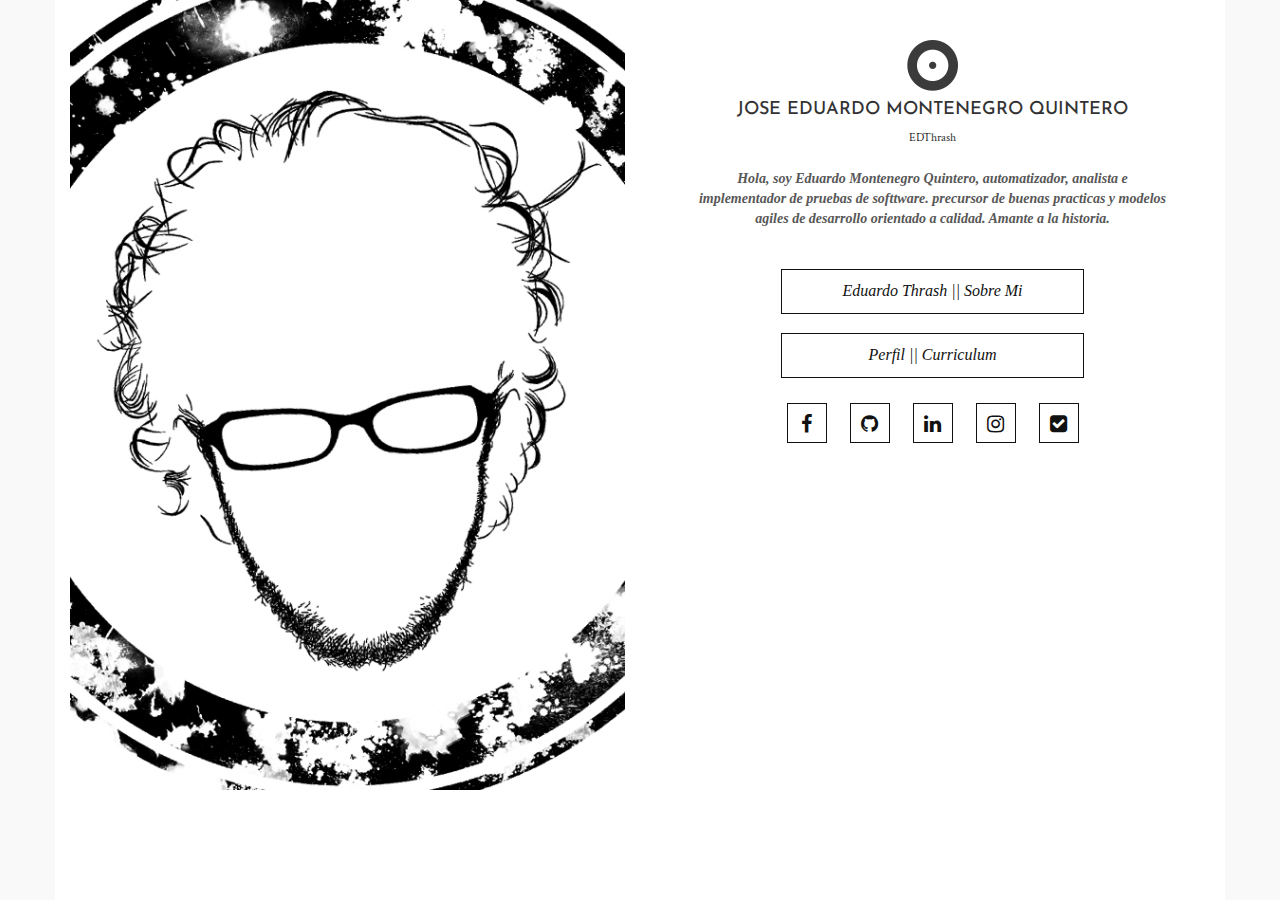
<file: index.html>
<!DOCTYPE html>
<html lang="en">
   <head>
      <meta charset="utf-8">
      <meta http-equiv="X-UA-Compatible" content="IE=edge">
      <meta name="viewport" content="width=device-width, initial-scale=1">
      <title>EDThrash : Home</title>
      <link rel="icon" type="image/icon" href="assets/images/tabicon.ico">
      <link rel="stylesheet" type="text/css" href="">
      <link href="assets/css/bootstrap.min.css" rel="stylesheet">
      <link href="assets/css/bootstrap-theme.min.css" rel="stylesheet">
      <link href="assets/css/font-awesome.min.css" rel="stylesheet">
      <link href="https://fonts.googleapis.com/css?family=Open+Sans:400,400i,600,700,700i" rel="stylesheet">
      <link href="https://fonts.googleapis.com/css?family=Crimson+Text:400,700,700i|Josefin+Sans:700" rel="stylesheet">
      <link href="assets/css/main.css" rel="stylesheet">
      <link rel="icon" href="assets/images/logo.png">
      <link rel="stylesheet" href="https://cdnjs.cloudflare.com/ajax/libs/animate.css/3.5.2/animate.min.css">
   </head>
   <body>
      <div id="index">
         <!-- Index starts here -->
         <div class="container main">
            <div class="row home">
               <div id = "index_left" class="col-md-6 left">
                  <img class="img-responsive img-rabbit" src="assets/images/about2.jpg">
               </div>
               <div id = "index_right" class="col-md-6 text-center right">
                  <div class="logo">
                     <img src="assets/images/logo.png">
                     <h4>JOSE EDUARDO MONTENEGRO QUINTERO</h4>
                     <h6>EDThrash</h6>
                  </div>
                  <p class="home-description">
                     Hola, soy Eduardo Montenegro Quintero, automatizador, analista e implementador de pruebas de softtware. precursor de buenas practicas y modelos agiles de desarrollo orientado a calidad. Amante a la historia.
                  </p>
                  <!--<a href="/mensajes-facebook.html" target="_blank" id="btn-msg-face">Envíanos un mensaje</a>-->
                  <div class="btn-group-vertical custom_btn animated slideinright">
                     <div id="about" class="btn btn-rabbit">Eduardo Thrash || Sobre Mi</div>
                     <div id="profile" class="btn btn-rabbit">Perfil || Curriculum</div>
                     <!--
                     <div id="works" class="btn btn-rabbit">Proyectos || Portfolio</div>
                     <div id="blog" class="btn btn-rabbit">Blog || Muy interesante</div>
                     <div id="contact" class="btn btn-rabbit">Contacto || Hablemos</div>
                   -->
                  </div>
                  <div class="social">
                     <a target="_blank" href="https://www.facebook.com/eduardo.thrash"><i class="fa fa-facebook" aria-hidden="true"></i></a>
                     <a target="_blank" href="https://github.com/eduardo-thrash"><i class="fa fa-github" aria-hidden="true"></i></a>
                     <a target="_blank" href="https://www.linkedin.com/in/eduardo-montenegro-quintero-16a56990/"><i class="fa fa-linkedin" aria-hidden="true"></i></a>
                     <a target="_blank" href="https://www.instagram.com/eduardo_thrash/"><i class="fa fa-instagram" aria-hidden="true"></i></a>
                     <a target="_blank" href="https://eduardo-thrash.github.io/learnQA/"><i class="fa fa-check-square" aria-hidden="true"></i></a>
                  </div>
               </div>
            </div>
         </div>
      </div>
      <!-- index ends here -->
      <div id="about_scroll" class="pages ">
         <!-- about strats here  -->
         <div class="container main">
            <div class="row">



               <div class="col-md-6 left" id="about_left">
                  <a href="#index" class="btn btn-rabbit back" style="margin-top: 13px;"> <i class="fa fa-angle-left" aria-hidden="true"></i> Back to home </a>
                  <div class= "col-md-12" style="margin-bottom: 15px;">
                    <div class= "col-md-4">
                      <img class="img-responsive img-thrashMedium" src="assets/images/home2.jpg">

                    </div>
                    <div class= "col-md-8">
                      <div id="watermark">
                         <h2 class="page-title" text-center>Hola</h2>

                         <div class="marker">H</div>
                         <p class='info' style="line-height: 20px; fon-size: 13px; text-align: justify;">Soy Jose Eduardo Motenegro Quintero, automatizador de pruebas de software, analista de requerimientos,
                            seguidor a la programación, ineteresado en desarrollo backend y de gusto por el desarrollo frontend.
                         </p>
                      </div>

                    </div>


                  </div>

                  <p class='subtitle' style="font-family: 'Josefin Sans';">Diseño</p>
                  <div class="col-md-12">
                     <div class="col-md-4">
                        <p style="font-weight: bold; font-size: 14px;">Illustrator</p>
                     </div>
                     <div class="col-md-8">
                        <div class="progress" style="height: 10px;">
                           <span class="progress-bar progress-bar-success" style="width: 85%" />
                        </div>
                     </div>
                  </div>
                  <div class="col-md-12">
                     <div class="col-md-4">
                        <p style="font-weight: bold; font-size: 14px;">Photoshop</p>
                     </div>
                     <div class="col-md-8">
                        <div class="progress" style="height: 10px;">
                           <span class="progress-bar progress-bar-success" style="width: 80%" />
                        </div>
                     </div>
                  </div>
                  <p class='subtitle' style="font-family: 'Josefin Sans';">En construcción</p>
                  <div class="col-md-12">
                     <div class="col-md-4">
                        <p style="font-weight: bold; font-size: 14px;">Ruby on Rails</p>
                     </div>
                     <div class="col-md-8">
                        <div class="progress" style="height: 10px;">
                           <span class="progress-bar progress-bar-success" style="width: 10%" />
                        </div>
                     </div>
                  </div>
                  <div class="col-md-12">
                     <div class="col-md-4">
                        <p style="font-weight: bold; font-size: 14px;">Ionic</p>
                     </div>
                     <div class="col-md-8">
                        <div class="progress" style="height: 10px;">
                           <span class="progress-bar progress-bar-success" style="width: 10%" />
                        </div>
                     </div>
                  </div>
                  <div class="col-md-12">
                     <div class="col-md-4">
                        <p style="font-weight: bold; font-size: 14px;">Appium</p>
                     </div>
                     <div class="col-md-8">
                        <div class="progress" style="height: 10px;">
                           <span class="progress-bar progress-bar-success" style="width: 10%" />
                        </div>
                     </div>
                  </div>
                  <div class="col-md-12">
                     <div class="col-md-4">
                        <p style="font-weight: bold; font-size: 14px;">Javascript</p>
                     </div>
                     <div class="col-md-8">
                        <div class="progress" style="height: 10px;">
                           <span class="progress-bar progress-bar-success" style="width: 30%" />
                        </div>
                     </div>
                  </div>
                  <div class="col-md-12">
                     <div class="col-md-4">
                        <p style="font-weight: bold; font-size: 14px;">Specflow</p>
                     </div>
                     <div class="col-md-8">
                        <div class="progress" style="height: 10px;">
                           <span class="progress-bar progress-bar-success" style="width: 90%" />
                        </div>
                     </div>
                  </div>
                  <!--
                     <a href="https://www.facebook.com/messages/t/719158110">Envíanos un mensaje de Facebook</a>
                     <a href="https://api.whatsapp.com/send?phone=0123456789">Envíanos un mensaje de WhatsApp</a>
                     -->
               </div>
               <div class="col-md-6 right" id="about_right">
                  <!--
                     <center>
                        <img class="img-responsive img-thrashMedium" src="assets/images/home2.jpg">
                     </center>
                     -->
                  <p class='subtitle' style="font-family: 'Josefin Sans';">Habilidades principales</p>
                  <p class='subtitle-skills'>Gestión de calidad en pruebas de software</p>
                  <div class="progress">
                     <span class="progress-bar progress-bar-success" style="width: 65%">Microsoft Test Manager / TFS</span>
                     <span class="progress-bar progress-bar-warning" style="width: 25%">Mantis</span>
                     <span class="progress-bar progress-bar-danger" style="width: 10%">Redmine</span>
                  </div>
                  <div class="col-md-12">
                     <div class="progress" style="margin: 10px 0 15px 0;">
                        <span class="progress-bar progress-bar-success" style="width: 90%">Gerhkin | 90%</span>
                     </div>
                  </div>
                  <div class="col-md-12">
                     <div class="progress" style="margin: 10px 0 15px 0;">
                        <span class="progress-bar progress-bar-success" style="width: 90%">Selenium | 90%</span>
                     </div>
                  </div>
                  <div class="col-md-12">
                     <div class="progress" style="margin: 10px 0 15px 0;">
                        <span class="progress-bar progress-bar-success" style="width: 70%">HTML | 70%</span>
                     </div>
                  </div>
                  <div class="col-md-12">
                     <div class="progress" style="margin: 10px 0 15px 0;">
                        <span class="progress-bar progress-bar-success" style="width: 70%">C# | 70%</span>
                     </div>
                  </div>
                  <div class="col-md-12">
                     <div class="progress" style="margin: 10px 0 15px 0;">
                        <span class="progress-bar progress-bar-success" style="width: 75%">Git | 75%</span>
                     </div>
                  </div>
                  <div class="col-md-12">
                     <div class="progress" style="margin: 10px 0 15px 0;">
                        <span class="progress-bar progress-bar-success" style="width: 56%">CSS | 56%</span>
                     </div>
                  </div>
                  <p class='subtitle' style="font-family: 'Josefin Sans';">Habilidades secundarias</p>
                  <div class="col-md-12">
                    <div class="col-md-4">
                      <p class='subtitle-skills'>Base de datos</p>
                    </div>
                    <div class="col-md-8">
                      <div class="progress" style="margin: 10px 0 15px 0;">
                         <span class="progress-bar progress-bar-success" style="width: 60%">SQl Server</span>
                         <span class="progress-bar progress-bar-warning" style="width: 30%">Oracle</span>
                         <span class="progress-bar progress-bar-danger" style="width: 10%">Mysql</span>
                      </div>
                    </div>
                  </div>
                    <div class="col-md-12">
                      <div class="col-md-6">
                        <p class='subtitle-skills'>Pruebas API/Web services</p>
                      </div>
                      <div class="col-md-6">
                        <div class="progress" style="margin: 10px 0 15px 0;">
                           <span class="progress-bar progress-bar-warning" style="width: 40%">Visual Studio</span>
                           <span class="progress-bar progress-bar-success" style="width: 20%">Postman</span>
                           <span class="progress-bar progress-bar-warning" style="width: 20%">SoapUI</span>
                           <span class="progress-bar progress-bar-danger" style="width: 20%">JMeter</span>
                        </div>
                      </div>
                  </div>
                  <div class="col-md-12">
                    <div class="col-md-6">
                      <p class='subtitle-skills'>Java</p>
                    </div>
                    <div class="col-md-6">
                      <div class="progress" style="margin: 10px 0 15px 0;">
                         <span class="progress-bar progress-bar-warning" style="width: 40%"/>
                      </div>
                    </div>
                </div>

                <div class="col-md-12">
                  <div class="col-md-6">
                    <p class='subtitle-skills'>PHP</p>
                  </div>
                  <div class="col-md-6">
                    <div class="progress" style="margin: 10px 0 15px 0;">
                       <span class="progress-bar progress-bar-warning" style="width: 30%"/>
                    </div>
                  </div>
              </div>
              </div>
            </div>
         </div>
      </div>
      <div id="profile_scroll" class="pages ">
         <!-- about strats here  -->
         <div class="container main">
            <div class="row">
               <div class="col-md-6 left" id="profile_left">
                  <a href="#index" class="btn btn-rabbit back"> <i class="fa fa-angle-left" aria-hidden="true"></i> Back to home </a>
                  <div id="watermark">
                     <h2 class="page-title" text-center>Experiencia</h2>
                     <h2>Perfil</h2>
                     <div class="marker">E</div>
                  </div>
                  <!--
                     <a href="https://www.facebook.com/messages/t/719158110">Envíanos un mensaje de Facebook</a>
                     <a href="https://api.whatsapp.com/send?phone=0123456789">Envíanos un mensaje de WhatsApp</a>
                     -->
<h3 class='subtitle' style="font-family: 'Josefin Sans';">Profesional</h3>
                  <p class="info" style="text-align: justify;">
                     Experiencia como automatizador de pruebas mediante tecnicas de analisis de pruebas, patrones de automatización de
                     pruebas de software, ingeniera de requerimientos, generación de reportes de pruebas, programación orientada a objetos
                     y tecnica de desarrollo basado en comportamiento (BDD). Manejo de  base de datos,
                     análisis sobre procesos ETL y Procesos de Base de datos. Control de versiones (GIT) y pruebas sobre SoapUI, Meter y Web services en Visual Studio.
                     Manejo de lenguaje SQL Medio y conocimiento Base de datos de Herramienta PeopleSoft, herramientas de diseño Adobe,
                     editor de texto (Notepad++, Sublime Text, Atom).
                  </p>
                  <p class="info" style="text-align: justify;">
                     Manejo de Windows, Mac y Linux. Conocimiento y manejo de Office.
                     Orientado a trabajo bajo metodologías agiles y tradicionales, especificación de diseño de pruebas, diagramas de flujo,
                     de secuencia y gráficos de flujo.
                  </p>
                  <p class="info" style="text-align: justify;">
                  </p>
               </div>
               <div class="col-md-6 right" id="profile_right">
                  <div id="watermark">
                     <h3 class='subtitle' style="font-family: 'Josefin Sans';">Academico</h3>
                     <ul>
                       <li style="list-style-type: square;">
                         <p>
                            <span style="font-family: 'Josefin Sans'; font-size: 14px;">ISTQB - International Software Testing Qualifications</span>
                            <br />
                            ISTQB Certified Tester, Foundation Level
                            <br />
                            2017
                         </p>
                       </li>
                       <li style="list-style-type: square;">
                         <p>
                            <span style="font-family: 'Josefin Sans'; font-size: 14px;">SCRUM Study</span>
                            <br />
                            Scrum Fundamentals Certified
                            <br />
                            2017
                         </p>

                       </li>
                       <li style="list-style-type: square;">
                         <p>
                            <span style="font-family: 'Josefin Sans'; font-size: 14px;">Fundación de Egresados de la Universidad Distrital</span>
                            <br />
                            Diplomado en calidad y pruebas de software
                            <br />
                            2017
                         </p>
                       </li>
                       <li style="list-style-type: square;">
                         <p>
                            <span style="font-family: 'Josefin Sans'; font-size: 14px;">Fundación de Egresados de la Universidad Distrital</span>
                            <br />
                            Diplomado en Administración de Base de Datos Oracle
                            <br />
                            2016
                         </p>
                       </li>
                       <li style="list-style-type: square;">
                         <p>
                            <span style="font-family: 'Josefin Sans'; font-size: 14px;">Universidad Nacional abierta y a distancia UNAD</span>
                            <br />
                            Ingeniería de Sistemas
                            <br />
                            En curso
                         </p>
                       </li>
                       <li style="list-style-type: square;">
                         <p>
                            <span style="font-family: 'Josefin Sans'; font-size: 14px;">SENA</span>
                            <br />
                            Técnico profesional en programación de software
                            <br />
                            2014
                         </p>
                       </li>
                     </ul>
                  </div>
                  <div id="watermark">
                     <h3 class='subtitle' style="font-family: 'Josefin Sans';">Laboral</h3>
                     <ul>
                       <li style="list-style-type: square;">
                         <p>
                            <span style="font-family: 'Josefin Sans'; font-size: 14px;">Aranda Software Andina</span> | 2016 - Actualmente
                         </p>
                       </li>
                       <li style="list-style-type: square;">
                         <p>
                            <span style="font-family: 'Josefin Sans'; font-size: 14px;">Quality Vision Technologies – Banco de Occidente</span> | 2013 - 2016
                         </p>
                       </li>
                     </ul>
                  </div>
                  <!--
                     <img class="img-responsive img-rabbit" src="assets/images/home.jpg">
                     -->
               </div>
            </div>
         </div>
      </div>
      <!-- About ends here -->
      <div id="works_scroll" class="pages">
         <!-- Work starts here -->
         <div class="container main">
            <div class="row">
               <div class="col-md-6" id="works_left">
                  <div id="owl-demo" class="owl-carousel owl-theme">
                     <div class="item"><img class="img-responsive img-rabbit" src="assets/images/work.jpg"></div>
                     <div class="item"><img class="img-responsive img-rabbit" src="assets/images/home.jpg"></div>
                     <div class="item"><img class="img-responsive img-rabbit" src="assets/images/contact.jpg"></div>
                  </div>
               </div>
               <div class="col-md-6" id="works_right">
                  <a href="#index" class="btn btn-rabbit back"> <i class="fa fa-angle-left" aria-hidden="true"></i> Back to Home </a>
                  <div id="watermark">
                     <h2 class="page-title" text-center>Proyectos</h2>
                     <h2>Portfolio</h2>
                     <div class="marker">P</div>
                  </div>
                  <p class='subtitle'>This is a selection of my web design and development work. I've been involve in many different types of project.
                  </p>
                  <p class="info">There are many variations of passages of Lorem Ipsum available, but the majority have suffered alteration in some form, by injected humour, or randomised words which don't look even slightly believable. If you are going to use a passage of Lorem Ipsum, you need to be sure there isn't anything embarrassing hidden in the middle of text. All the Lorem Ipsum generators on the Internet tend to repeat predefined chunks as necessary, making this the first true generator on the Internet. It uses a dictionary of over 200 Latin words, combined with a handful of model sentence structures, to generate Lorem Ipsum which looks reasonable. The generated Lorem Ipsum is therefore always free from repetition, injected humour, or non-characteristic words etc.</p>
               </div>
            </div>
         </div>
      </div>
      <!-- Work ends here  -->
      <div id="blog_scroll" class="pages">
         <!-- Contact starts here -->
         <div class="container main">
            <div class="row">
               <div class="col-md-6 left" id="blog_left">
                  <img class="img-responsive img-rabbit" src="assets/images/contact.jpg">
               </div>
               <div class="col-md-6 right" id="blog_right">
                  <a href="#index" class="btn btn-rabbit back"> <i class="fa fa-angle-left" aria-hidden="true"></i> Back to Home </a>
                  <div id="watermark">
                     <h2 class="page-title" text-center>Blog</h2>
                     <h2>Muy interesante</h2>
                     <div class="marker">M</div>
                  </div>
                  <p class='subtitle'>I'm based in cheltenham in the UK, not far from Bristol, Birmingham, Oxford and Swindom. Drop me a line.
                  </p>
                  <!-- form -->
                  <form class="form_edit">
                     <div class="form-group">
                        <input type="name" class="form-control" id="exampleInputName" placeholder="Name">
                     </div>
                     <div class="form-group">
                        <input type="email" class="form-control" id="exampleInputEmail1" placeholder="Email">
                     </div>
                     <div class="form-group">
                        <textarea class="form-control" rows="5" placeholder="Message"></textarea>
                     </div>
                     <button type="submit" class="btn btn-rabbit submit">Send Message</button>
                  </form>
               </div>
            </div>
         </div>
      </div>
      <div id="contact_scroll" class="pages">
      <!-- Contact starts here -->
      <div class="container main">
         <div class="row">
            <div class="col-md-6 left" id="contact_left">
               <img class="img-responsive img-rabbit" src="assets/images/contact.jpg">
            </div>
            <div class="col-md-6 right" id="contact_right">
               <a href="#index" class="btn btn-rabbit back"> <i class="fa fa-angle-left" aria-hidden="true"></i> Back to Home </a>
               <div id="watermark">
                  <h2 class="page-title" text-center>Contacto</h2>
                  <h2>Hablemos</h2>
                  <div class="marker">C</div>
               </div>
               <p class='subtitle' style="font-align: justify; font-size: 14px; line-height: 22px;">Toda información que creas relevante, no dudes en contactarme. La base de mi experiencia, es saber ciegamente,
                  que aún queda mucho por aprender.
               </p>
               <!-- form -->
               <form class="form_edit">
                  <div class="form-group">
                     <input type="name" class="form-control" id="exampleInputName" placeholder="Name">
                  </div>
                  <div class="form-group">
                     <input type="email" class="form-control" id="exampleInputEmail1" placeholder="Email">
                  </div>
                  <div class="form-group">
                     <textarea class="form-control" rows="5" placeholder="Message"></textarea>
                  </div>
                  <button type="submit" class="btn btn-rabbit submit">Send Message</button>
               </form>
            </div>
         </div>
      </div>
      <!--
         <footer class="text-center">
            <div class="container bottom">
               <div class="row">
                  <div class="col-sm-12">
                     <p>Made with <i class="fa fa-heartbeat" aria-hidden="true"></i> by <a href="https://themewagon.com/">Themewagon</a></p>
                  </div>
               </div>
            </div>
         </footer>
         </div>
         -->
      <script src="https://ajax.googleapis.com/ajax/libs/jquery/3.1.1/jquery.min.js"></script>
      <script src="assets/js/bootstrap.min.js"></script>
      <script src="assets/js/script.js"></script>
   </body>
</html>
</file>
<file: assets/css/main.css>
body{
	background-color: #f9f9f9;
	font-family: "Crimson Text";
}

.main{
	background: #fff;
}

.home-description{
	font-style: italic;
	font-weight: 600;
	font-family: "Crimson";
	font-size: 14px;
    padding-top: 15px;
    padding-bottom: 25px;
    line-height: 20px;

}

.social a i{
	height: 40px;
	width: 40px;
	border: 1px solid #111;
	line-height: 40px;
	margin: 0 10px;
	color: #111;
	font-size: 20px;
	padding-bottom: 20px;
	}

.social a:hover i{
	color: #fff;
	border-color: #bb9e7d;
	background-color: #bb9e7d;
	}


@media (min-width: 778px)
{
		.main{
			height: 100vh;
			overflow: hidden;
		}

		.img-rabbit{
			/*margin: 0 -15px;*/
		}

		.btn-group-vertical{
    		padding: 5px 87.5px;
    	}

    	.info{
			font-family: "Crimson";
			line-height: 28px;
		    font-size: 16px;
		    padding-top: 15px;
		    padding-right: 50px;
		}

		.home-description{
			padding-right: 40px;
			padding-left: 40px;

		}
}
.img-rabbit{
	width: 100%;
}
.img-thrashMedium{
	width: 100%;
}
.btn-rabbit{
	background-color: #fff;
	color: #111;
	font-style: italic;
	border: 1px solid #111;
	border-radius: 0px !important;
	transition: all 0.4s ease-in-out;
	margin-bottom: 20px;
	font-family: "Crimson";
	font-size: 13px;
	}

.btn-rabbit:hover{
	color: #fff;
	background-color: #0a628c;
	border-color: #ffffff;}

p{
	color: #585757;
	font-size: 16px;

}

.page-title{
	text-transform: uppercase;
	font-family: 'Josefin Sans';
}

/*Home Style*/
.logo{
	padding-top: 40px;
	/*text-transform: uppercase;*/
	font-size: 12px;
}

.logo h4{
	font-family: 'Josefin Sans';
}


footer{
	padding: 22px 0 10px 0;
	font-style: italic;
	}


.back{
    width: 170px;
    font-family: "Crimson";
    font-size: 17px;
    font-style: italic;
    vertical-align: middle;
    text-align: center;
    display: block;
    clear: both;
    margin-top: 40px;
}

.back i{
	margin-left: -40px;
    margin-right: 17px;
    font-size: 20px;
}


.form-control{
	margin-top: 30px;
	width: 75%;

}

.btn{
	padding: 10px 60px;
	height: 45px;
	font-size: 16px;
}

.btn-group-vertical{
    font-family: "Josefin Sans";
}

.about{
	font-family: "Josefin Sans";
	/*margin-top: 35px;*/
	/*margin-bottom: 25px;*/
	font-size: 32px;

}
.form-control{
	font-style: italic;
	border-radius: 0;
	font-family: "Crimson";
	font-size: 16px;
}

.page-title{

	font-size: 32px;
	font-family: "Josefin Sans";
}

.fa-heartbeat{
	    color: #bb9e7d;
}

::selection {
	color: #ffffff	;
  background-color: #000000;
}

.bottom{
	padding-right: 20px;
}

.page-title{
	position: relative;
	display: inline-block;
}

.page-title:after,.page-title:before{
	content: '';
	position: absolute;
	height: 1px;
	background-color: black;
	left: 0;
	margin: 2px;
}

.social{
	padding-bottom: 15px;
}

.submit{

	font-family: "Crimson"
	font-size: 16px;
}

.subtitle{
	/*font-style: italic;*/
	font.align: justify;
	font-weight: 600;
	font-size: 18px;
	color: #3b3b3b;
	/*line-height: 28px;*/
	font-family: "Crimson";
	margin-top: 15px;
	margin-bottom: 20px;
	padding-right: 40px;
}

	.subtitle-skills{
		font.align: justify;
		font-weight: 600;
		font-size: 15px;
		color: #3b3b3b;
		font-family: "Crimson";
		padding-right: 40px;
	}
.page-title:after{
	width: 75%;
	top: -9px;

}

.page-title:before{
	width: 40%;
	bottom: -7px;
}

#watermark .marker{
	position: absolute;
	font-size: 60px;
	opacity: 0.1;
	font-family: "Josefin Sans";
	text-transform: uppercase;
	left: 0;
	top: -5px;
}

#watermark{
	position: relative;
}

.item{

	background-color: #313131;
	color: #f9f9f9;
}

#owl-demo .item img{
    display: block;
    width: 100%;
    height: auto;
    /*margin-left: 0px;*/
}

.owl-theme .owl-controls {
    margin-top: 10px;
    margin-right: 10px;
    text-align: center;
    width: 100%;
    position: absolute;
    top: calc(44% - 40px);
		}

.owl-next{
	right: 0;
	padding-right: 1px;

}

.owl-prev{
	left: 0;
	padding-left: 1px;
}



.owl-theme .owl-controls .owl-nav [class*=owl-]{
	position: absolute;
	border-radius: 0px;
	font-size: 21px;
	padding: 15px 20px;
	margin: 0px;
	background-color: #fff;

}

.owl-theme .owl-controls .owl-nav [class*=owl-] i{
	color: #333;

}

.owl-theme .owl-controls .owl-nav [class*=owl-]:hover{
	background-color: #bb9e7d;
	border-color: #bb9e7d;
}
.owl-theme .owl-controls .owl-nav [class*=owl-]:hover i{
	color: #fff;
}
@media (max-width: 1024px) and (orientation: landscape){
	.main{
		height: auto;
	}
}
.custom_btn{
  -vendor-animation-duration: 3s;
  -vendor-animation-delay: 2s;
  -vendor-animation-iteration-count: infinite;
}
.show{
	display: block;
}
</file>
